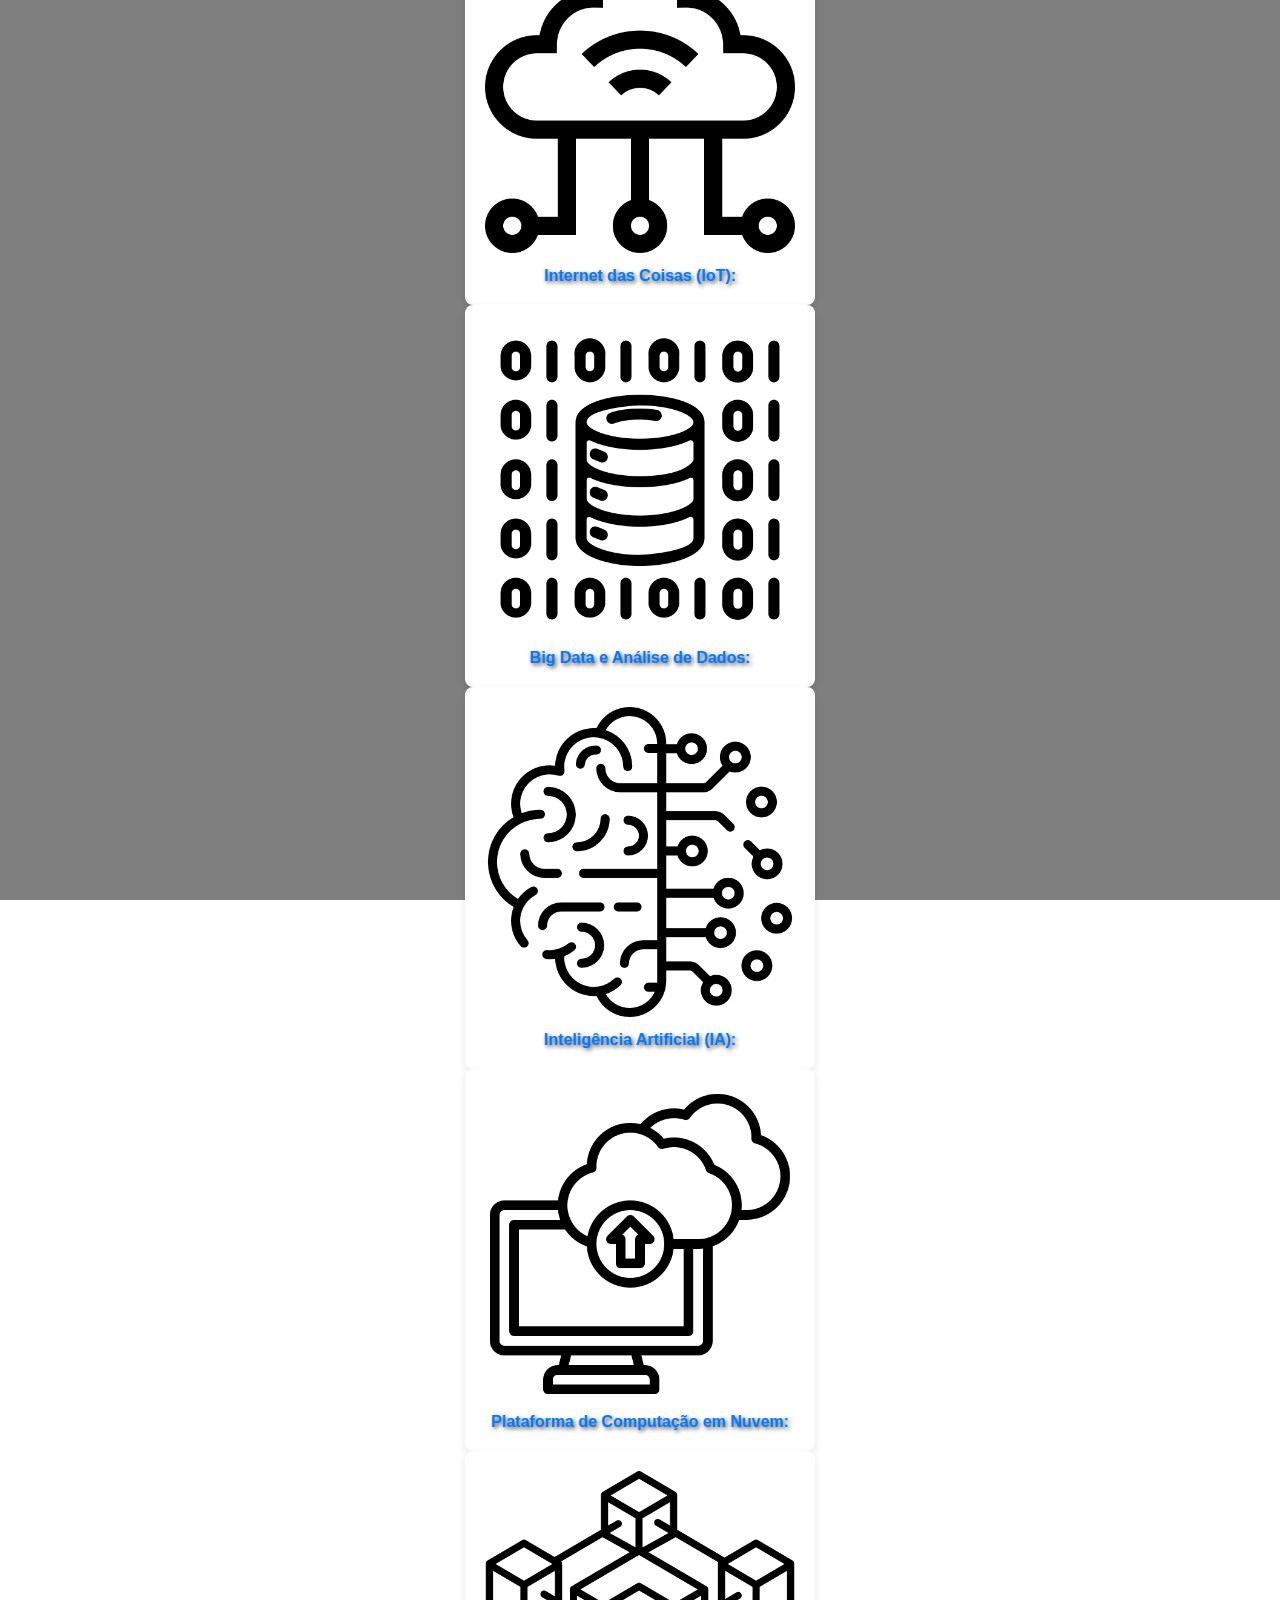
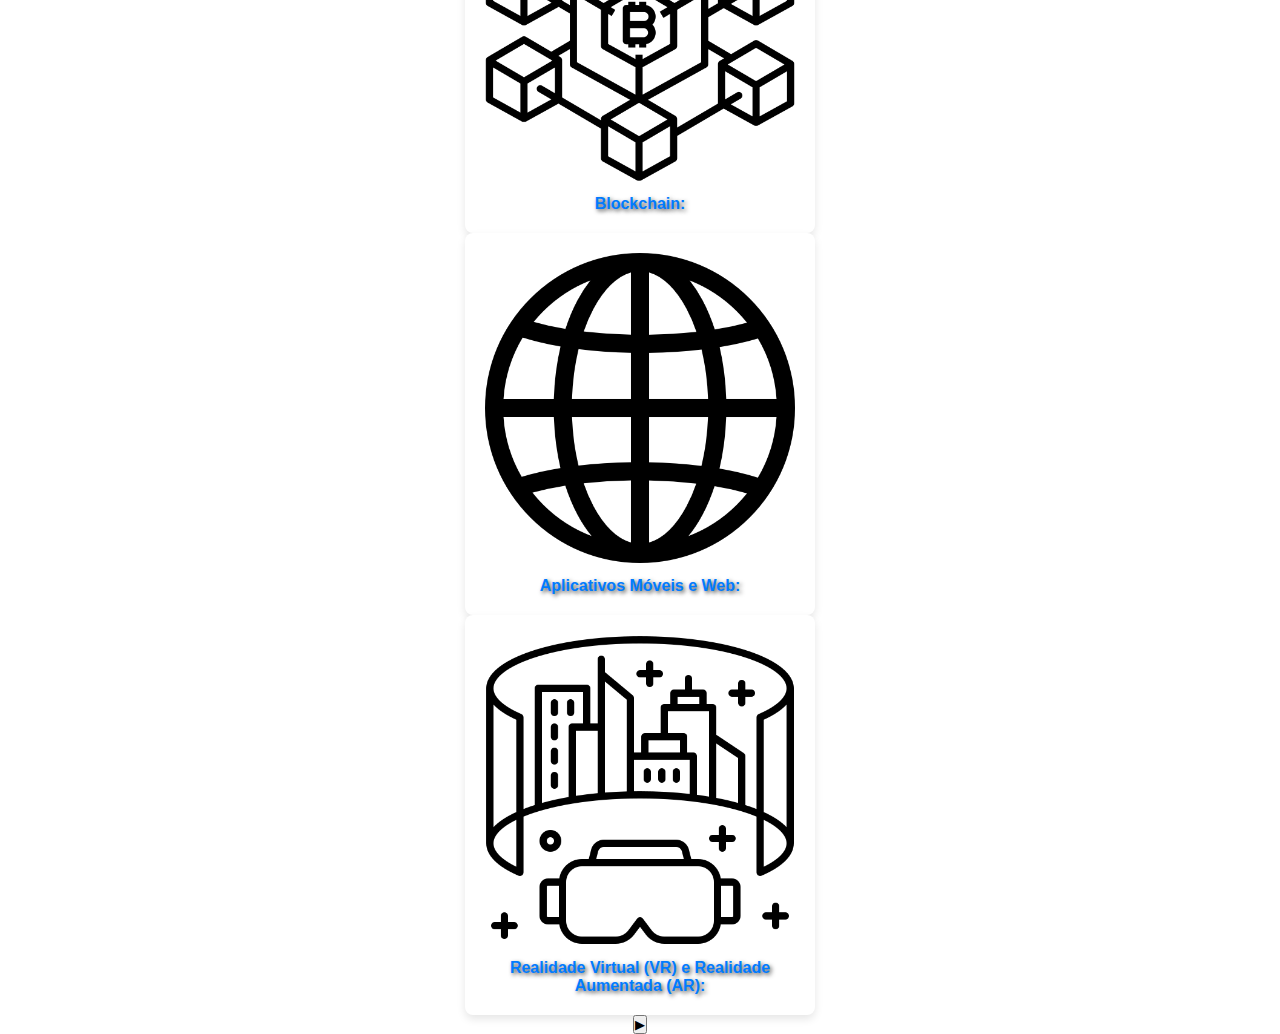
<file: perfil.html>
<!DOCTYPE html>
<html lang="pt-br">
<head>
    <meta charset="UTF-8">
    <meta name="viewport" content="width=device-width, initial-scale=1.0">
    <link rel="stylesheet" href="src/css/estilo.css">
    <link rel="shortcut icon" href="src/assets/logo_o20.png" type="image/x-icon">
    <title>Perfil</title>
</head>
<body>
    <header>
        <h1 id="confirmationMessage"></h1>
        <br>
        <h1>Confira seus benefícios</h1>
    <br>
        <div class="carousel">
            <button class="carousel-button prev">◀</button>
            <div class="carousel-container">
                <div class="carousel-track">
                    <div class="info_card">
                        <img src="src/assets/grafico0.png" alt="Monitoramento">
                        <p><strong>Monitoramento Ambiental</strong></p>
                    </div>
                    <div class="info_card">
                        <img src="src/assets/educa.png" alt="Educação">
                        <p><strong>Conscientização e Educação</strong></p>
                    </div>
                    <div class="info_card">
                        <img src="src/assets/colab_inova.png" alt="Inovação">
                        <p><strong>Colaboração e Inovação</strong></p>
                    </div>
                    <div class="info_card">
                        <img src="src/assets/capacita.png" alt="Capacitação">
                        <p><strong>Capacitação</strong></p>
                    </div>
                    <div class="info_card">
                        <img src="src/assets/icon_iot.png" alt="IoT">
                        <p><strong>Internet das Coisas (IoT):</strong></p>
                    </div>
                    <div class="info_card">
                        <img src="src/assets/icon_big_data.png" alt="Big_Data">
                        <p><strong>Big Data e Análise de Dados:</strong></p>
                    </div>
                    <div class="info_card">
                        <img src="src/assets/icon_ia.png" alt="IA">
                        <p><strong>Inteligência Artificial (IA):</strong></p>
                    </div>
                    <div class="info_card">
                        <img src="src/assets/icon_nuvem.png" alt="Plataforma de Computação em Nuvem">
                        <p><strong>Plataforma de Computação em Nuvem:</strong></p>
                    </div>
                    <div class="info_card">
                        <img src="src/assets/icon_blockchain.png" alt="Blockchain">
                        <p><strong>Blockchain:</strong></p>
                    </div>
                    <div class="info_card">
                        <img src="src/assets/icon_web.png" alt="mobile_web">
                        <p><strong>Aplicativos Móveis e Web:</strong></p>
                    </div>
                    <div class="info_card">
                        <img src="src/assets/icon_vr.png" alt="vr_ar">
                        <p><strong>Realidade Virtual (VR) e Realidade Aumentada (AR):</strong></p>
                    </div>
                </div>
            </div>
            <button class="carousel-button next">▶</button>
        </div>
        



    </header>
</body>
<script src="src/scripts/agradecimento.js"></script>
</html>
</file>
<file: src/css/estilo.css>
* {
    padding: 0;
    margin: 0;
    box-sizing: border-box;
}

body {
    font-family: Arial, sans-serif;
}

header {
    position: relative;
    display: flex;
    flex-direction: column;
    justify-content: center;
    align-items: center;
    text-align: center;
    background-image: url('https://oceanpanel.org/wp-content/uploads/2022/05/AdobeStock_142163749-scaled.jpeg');
    background-size: cover;
    background-repeat: no-repeat;
    background-position: center center;
    height: 900px;
    border-radius: 5px;
    color: white;
    z-index: 1;
    padding: 100px;
}

header::before {
    content: "";
    position: absolute;
    top: 0;
    left: 0;
    width: 100%;
    height: 100%;
    background-color: rgba(0, 0, 0, 0.5);
    z-index: -1;
}

header h1, header p {
    z-index: 2;
    text-shadow: 2px 2px 4px rgba(0, 0, 0, 0.7);
}

header nav {
    margin-top: 20px;
    z-index: 2;
}

header nav ul {
    list-style: none;
    display: flex;
    justify-content: center;
    gap: 20px;
    padding: 0;
    flex-wrap: wrap;
}

header nav ul li {
    margin: 20px;
}

header nav ul li a {
    color: white;
    text-decoration: none;
    font-weight: bold;
    padding: 10px 15px;
    border-radius: 5px;
    transition: background-color 0.3s;
}

header nav ul li a:hover {
    background-color: rgba(0, 0, 0, 0.1);
    text-decoration: underline;
}

@media (max-width: 768px) {
    header nav ul {
        flex-direction: column;
        gap: 10px;
    }
}

::-webkit-scrollbar {
    width: 5px;
    border-radius: 5px;
}

::-webkit-scrollbar-track {
    background: linear-gradient(to right, #86a8e7, #ffffff);
}

::-webkit-scrollbar-thumb {
    border-radius: 10px;
    background-color: rgb(255, 255, 255);
}

::-webkit-scrollbar-thumb:hover {
    background: #555; 
}

main {
    background-image: url('https://oceanpanel.org/wp-content/uploads/2022/05/AdobeStock_142163749-scaled.jpeg');
    background-size: cover;
    background-repeat: no-repeat;
    background-position: center center;
    padding: 20px;
    margin: 5px;
    color: #f1f1f1;
    position: relative;
    font-size: x-large;
}

main::before {
    content: "";
    position: absolute;
    top: 0;
    left: 0;
    width: 100%;
    height: 100%;
    background-color: rgba(0, 0, 0, 0.5);
    z-index: 0;
}

main * {
    position: relative;
    z-index: 1;
}



.content {
    position: relative;
    z-index: 1;
    text-align: center;
    color: #fff;
}

section {
    text-align: center;
    margin-bottom: 20px;
}

#card_problema,#card_tec,#card_obj,#card_publico,#card_beneficios,#card_solucao {
    display: flex;
    flex-wrap: wrap;
    gap: 20px;
    justify-content: center;
}

.info_card {
    transition: 0.3s;
    background-color: #ffffff;
    border-radius: 8px;
    box-shadow: 0 4px 8px rgba(0, 0, 0, 0.1);
    width: 350px;
    padding: 20px;
    text-align: center;
    overflow: hidden;
}
.info_card_0{
    transition: 0.3s;
    background-color: #ffffffa5;
    border-radius: 3px;
    box-shadow: 0 10px 100px rgb(255, 255, 255);
    width: 350px;
    padding: 20px;
    text-align: center;
    overflow: hidden;
    color: black;
}

.info_card img , .info_card_0 img {
    max-width: 100%;
    height: auto;
    border-radius: 8px;
}

.info_card p, .info_card_0 p{
    font-size: 16px;
    color: #333333;
    margin-top: 10px;
    
}

.info_card p strong, .info_card_0 p strong {
    color: #007BFF;
}

.info_card a, .info_card_0 a{
    text-decoration: none;
}

.info_card:hover{
 width: 400px;   
}

fieldset input{
    width: 300px;
    height: 30px;
}
fieldset legend{
    font-family: "Playfair Display", serif;
    font-optical-sizing: auto;
}
fieldset button{
    transition: 0.3s;
    font-family: "Playfair Display", serif;
    font-optical-sizing: auto;
    background-color: rgb(255, 255, 255);
    color: rgb(0, 0, 0);
    width: 300px;
    height: 30px;
    border: 0px;
}
fieldset button:active{
    font-weight: 1000;
    background-color: rgb(140, 255, 136);
    color: rgb(255, 255, 255);
}
footer {
    text-align: center;
    padding: 10px;
    background-color: #f1f1f1;
    
}
footer a{
    text-decoration: none;
    color: #007BFF;
}
footer img{
    width: 10px;
}
</file>
